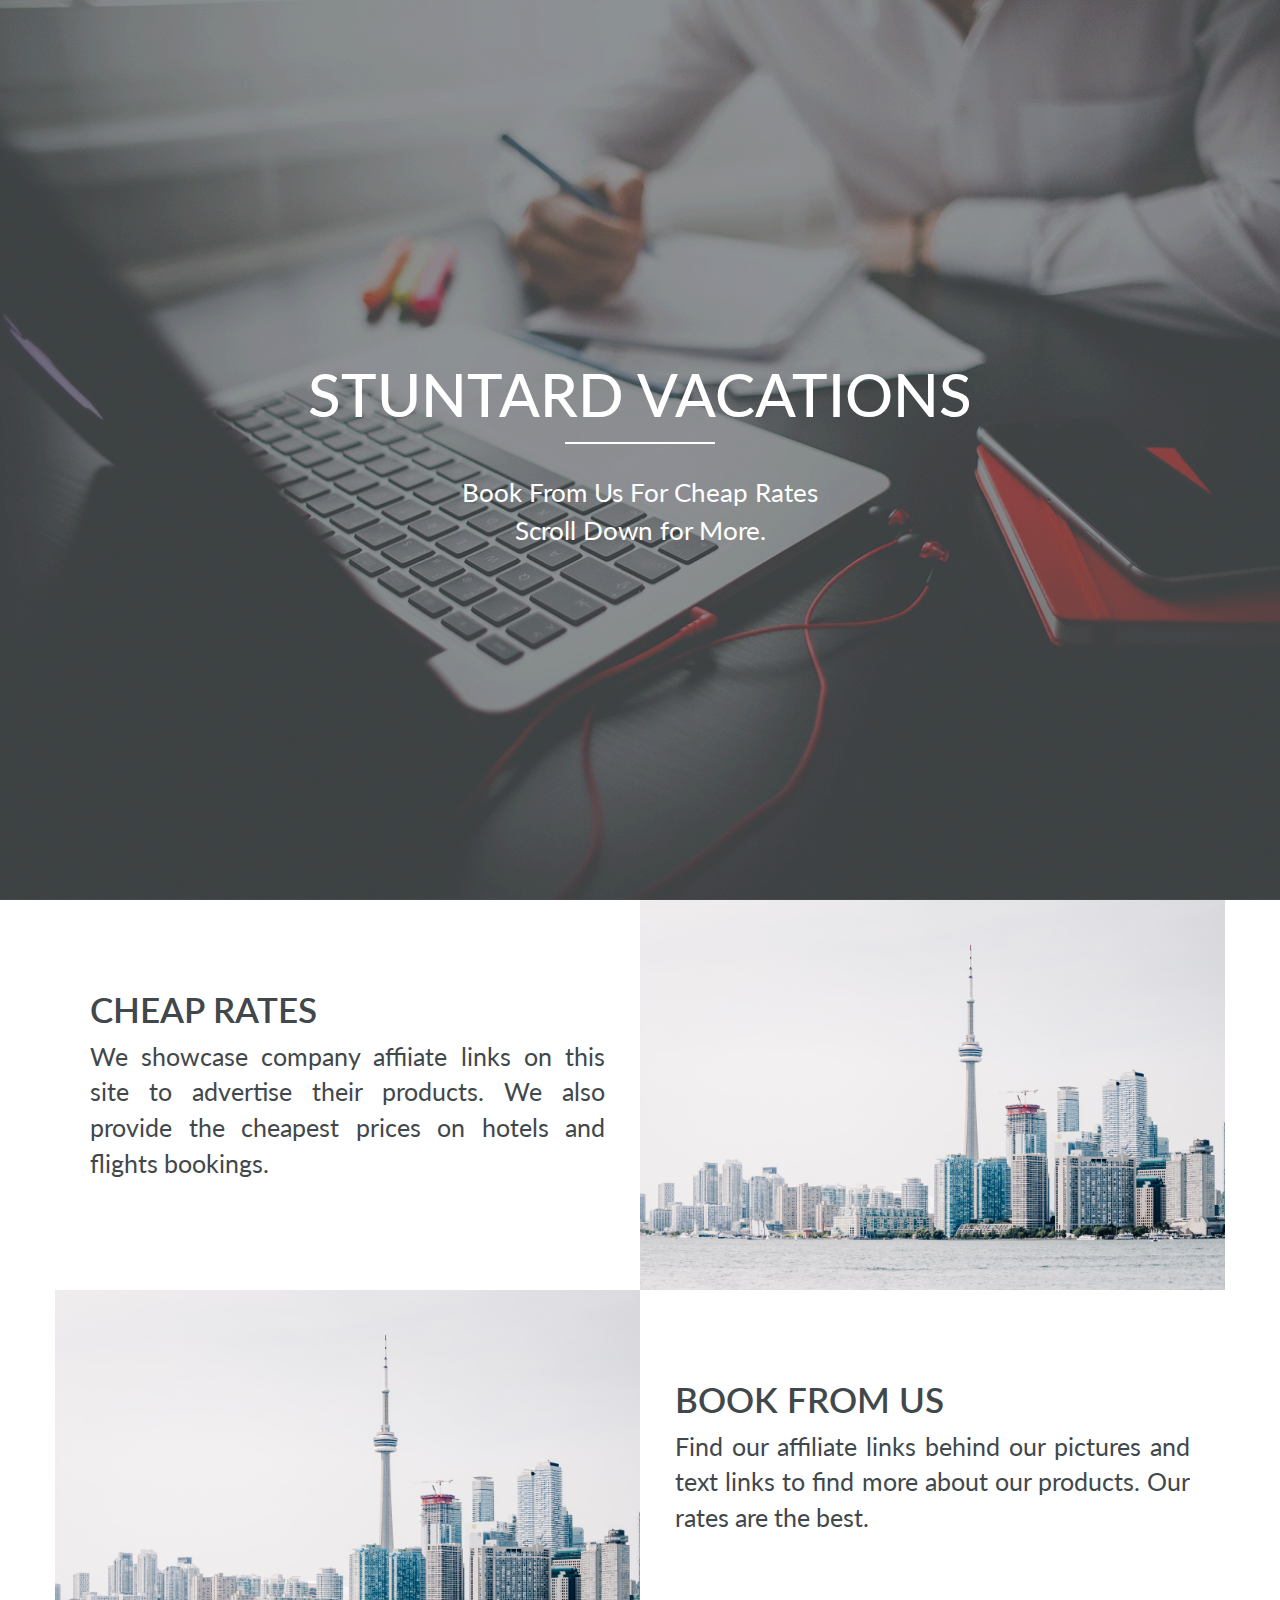
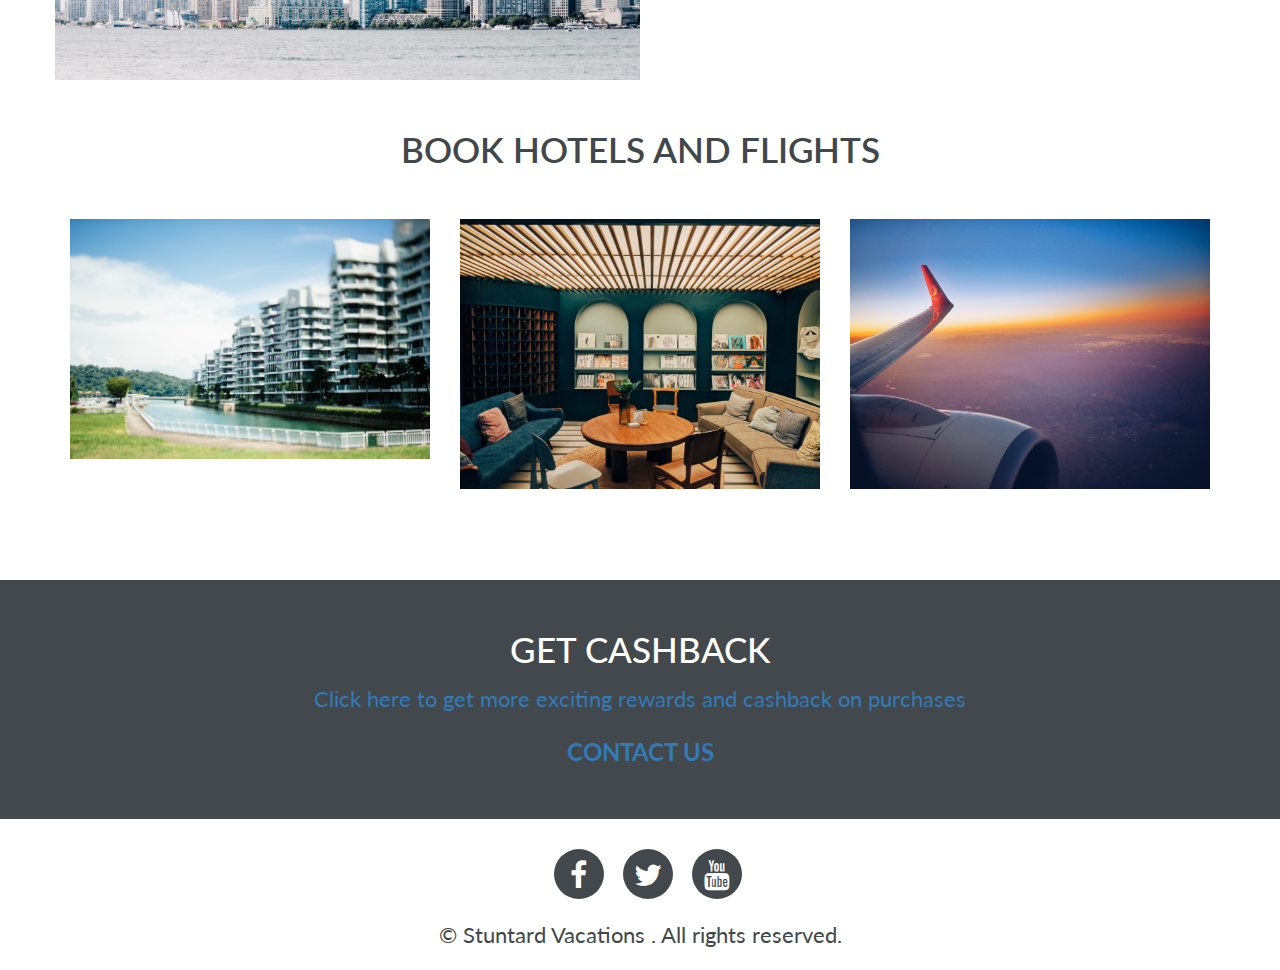
<file: index.html>
<!DOCTYPE html>
<html>
<head>
	<title>Stuntard Vacations</title>

	<!-- Bootstrap CSS -->
	<link rel="stylesheet" type="text/css" href="css/bootstrap.min.css">

	<!-- Goggle Font -->
	<link href='https://fonts.googleapis.com/css?family=Lato:400,700,900,300' rel='stylesheet' type='text/css'>

	<!-- Font Css -->
	<link rel="stylesheet" type="text/css" href="css/font-awesome.min.css">

	<!-- Custom CSS -->
	<link rel="stylesheet" type="text/css" href="css/style.css">

	<!-- Animation Css -->
	<link rel="stylesheet" href="css/animate.css">

</head>
<body>
<header>
	<div id="homeFullScreen">
		<div class="header-text">
			<h1>Stuntard Vacations </h1>
			<div class="vertical-line"></div>
			<p>
				Book From Us For Cheap Rates
				<br />
				Scroll Down for More.
			</p>
		</div><!-- End HeaderText -->
	</div><!-- End homeFullScreen -->
</header><!-- End Header -->

<!-- Feature -->

<section class="feature">
	<div class="container">
		<div class="row">
			<div class="col-md-6 col-sm-6">
				<div class="feature-box">
					<h1>Cheap Rates</h1>
					<p>We showcase company affiiate links on this site to advertise their products. We also provide the cheapest prices on hotels and flights bookings.</p>
				</div>
			</div><!-- End col-md-6 -->
			<div class="col-md-6 col-sm-6 nopadding">
				<a href = "https://www.hotel.de/?customerid=1074000001&utm_source=partner&utm_medium=affiliate"><img src="images/scott-webb-VL-OvBppmzI-unsplash.jpg"></a>
			</div><!-- End col-md-6 -->

			<div class="clearfix"></div><!-- End clearfix -->

			<div class="col-md-6 col-sm-6 nopadding">
				<a href = "https://www.hotel.de/?customerid=1074000001&utm_source=partner&utm_medium=affiliate"><img src="images/scott-webb-VL-OvBppmzI-unsplash.jpg"></a>
			</div><!-- End col-md-6 -->
			<div class="col-md-6 col-sm-6">
				<div class="feature-box">
					<h1>Book From Us</h1>
					<p>Find our affiliate links behind our pictures and text links to find more about our products. Our rates are the best.</p>
				</div>
			</div><!-- End col-md-6 -->
		</div>
	</div>
</section>

<!-- portfolio -->

<section class="portfolio">
	<div class="container">
		<div class="row">
			<div class="col-md-12">
				<h1 class="heading">Book Hotels and Flights</h1>
			</div><!-- End col-md-12 -->

			<div class="col-md-4 col-sm-4">
				<a href = "https://www.hotel.de/?customerid=1074000001&utm_source=partner&utm_medium=affiliate"><img src="images/chuttersnap-EXcxUgVlkHs-unsplash.jpg"></a>
			</div><!-- End col-md-4 -->
			<div class="col-md-4 col-sm-4">
				<a href = "https://www.hotel.de/?customerid=1074000001&utm_source=partner&utm_medium=affiliate"><img src="images/note-thanun-LMd7IfbnPsU-unsplash.jpg"></a>
			</div><!-- End col-md-4 -->
			<div class="col-md-4 col-sm-4 last-img">
				<a href = "https://www.hotel.de/?customerid=1074000001&utm_source=partner&utm_medium=affiliate"><img src="images/kaysha-7SJ24H5zr1A-unsplash.jpg"></a>
			</div><!-- End col-md-4 -->

			<div class="clearfix"></div><!-- End clearfix -->

			<div class="col-md-4 col-sm-4">
				<!--<img src="images/bao-menglong-b75FBg97dU0-unsplash.jpg">-->
			</div><!-- End col-md-4 -->
			<div class="col-md-4 col-sm-4">
				<!--<img src="images/note-thanun-LMd7IfbnPsU-unsplash.jpg">-->
			</div><!-- End col-md-4 -->
			<div class="col-md-4 col-sm-4 last-img">
				<!--<img src="images/scott-webb-VL-OvBppmzI-unsplash.jpg"> -->
			</div><!-- End col-md-4 -->
		</div><!-- End row -->
	</div><!-- End container -->
</section>

<!-- Call to Action -->
<section class="call-top-action text-center">
	<div class="container">
		<div class="row">
			<div class="col-md-12">
				<h1>get cashback</h1>
				<p><a href="http://www.topcashback.de"> Click here to get more exciting rewards and cashback on purchases </a>
				<br />
				 </p>
				<span><a href="contact.html">CONTACT US</a></span>
			</div><!-- End col-md-12 -->
		</div><!-- End row -->
	</div><!-- End container -->
</section>

<!-- Footer -->
<footer>
	<ul class="in-line">
		<li><a href="#"><span><i class="fa fa-facebook"></i></span></a></li>
		<li><a href="#"><span><i class="fa fa-twitter"></i></span></a></li>
		<li><a href="#"><span><i class="fa fa-youtube"></i></span></a></li>
	</ul>
	<span class="copyright">&#169; Stuntard Vacations . All rights reserved. <!-- Design By <a href="http://templatestock.co">Templatestock.co</a></span>-->
</footer>
	



<!-- Main JS -->
<script type="text/javascript" src="js/jquery-main.js"></script>

<!-- Bootstrap JS -->
<script type="text/javascript" src="js/bootstrap.min.js"></script>

<!-- Animation JS -->
<script type="text/javascript" src="js/wow.min.js"></script>

<!-- Custom JS -->
<script type="text/javascript" src="js/custom.js"></script>


</body>
</html>
</file>
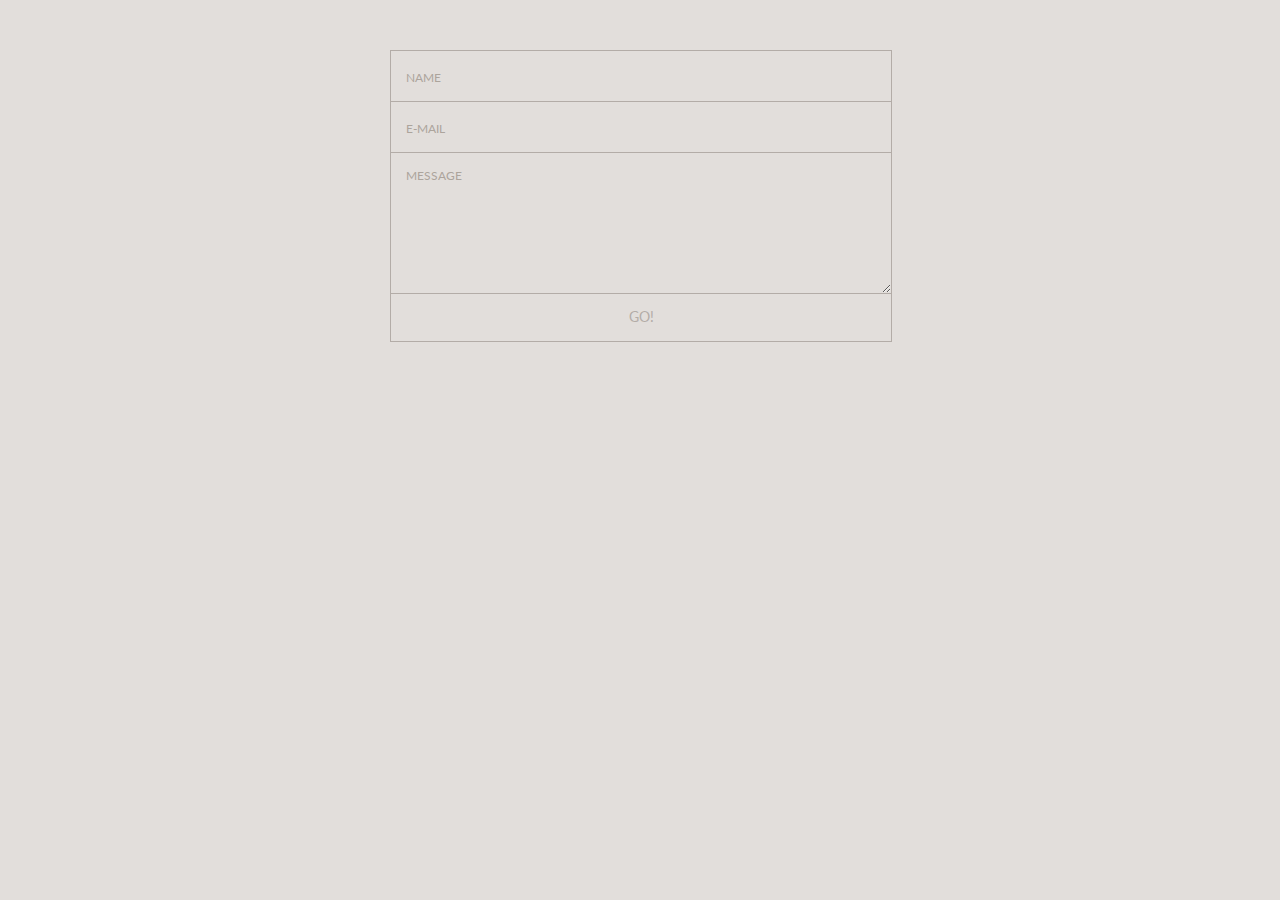
<file: contact.html>
<!DOCTYPE html>
<html>
<head>
<style>

@import url(https://fonts.googleapis.com/css?family=Lato:100,300,400);

input::-webkit-input-placeholder, textarea::-webkit-input-placeholder {
  color: #aca49c;
  font-size: 0.875em;
}

input:focus::-webkit-input-placeholder, textarea:focus::-webkit-input-placeholder {
  color: #bbb5af;
}

input::-moz-placeholder, textarea::-moz-placeholder {
  color: #aca49c;
  font-size: 0.875em;
}

input:focus::-moz-placeholder, textarea:focus::-moz-placeholder {
  color: #bbb5af;
}

input::placeholder, textarea::placeholder {
  color: #aca49c;
  font-size: 0.875em;
}

input:focus::placeholder, textarea::focus:placeholder {
  color: #bbb5af;
}

input::-ms-placeholder, textarea::-ms-placeholder {
  color: #aca49c;
  font-size: 0.875em;
}

input:focus::-ms-placeholder, textarea:focus::-ms-placeholder {
  color: #bbb5af;
}

/* on hover placeholder */

input:hover::-webkit-input-placeholder, textarea:hover::-webkit-input-placeholder {
  color: #e2dedb;
  font-size: 0.875em;
}

input:hover:focus::-webkit-input-placeholder, textarea:hover:focus::-webkit-input-placeholder {
  color: #cbc6c1;
}

input:hover::-moz-placeholder, textarea:hover::-moz-placeholder {
  color: #e2dedb;
  font-size: 0.875em;
}

input:hover:focus::-moz-placeholder, textarea:hover:focus::-moz-placeholder {
  color: #cbc6c1;
}

input:hover::placeholder, textarea:hover::placeholder {
  color: #e2dedb;
  font-size: 0.875em;
}

input:hover:focus::placeholder, textarea:hover:focus::placeholder {
  color: #cbc6c1;
}

input:hover::placeholder, textarea:hover::placeholder {
  color: #e2dedb;
  font-size: 0.875em;
}

input:hover:focus::-ms-placeholder, textarea:hover::focus:-ms-placeholder {
  color: #cbc6c1;
}

body {
  font-family: 'Lato', sans-serif;
  background: #e2dedb;
  color: #b3aca7;
}

header {
  position: relative;
  margin: 100px 0 25px 0;
  font-size: 2.3em;
  text-align: center;
  letter-spacing: 7px;
}

#form {
  position: relative;
  width: 500px;
  margin: 50px auto 100px auto;
}

input {
  font-family: 'Lato', sans-serif;
  font-size: 0.875em;
  width: 470px;
  height: 50px;
  padding: 0px 15px 0px 15px;
  
  background: transparent;
  outline: none;
  color: #726659;
  
  border: solid 1px #b3aca7;
  border-bottom: none;
  
  transition: all 0.3s ease-in-out;
  -webkit-transition: all 0.3s ease-in-out;
  -moz-transition: all 0.3s ease-in-out;
  -ms-transition: all 0.3s ease-in-out;
}

input:hover {
  background: #b3aca7;
  color: #e2dedb;
}

textarea {
  width: 470px;
  max-width: 470px;
  height: 110px;
  max-height: 110px;
  padding: 15px;
  
  background: transparent;
  outline: none;
  
  color: #726659;
  font-family: 'Lato', sans-serif;
  font-size: 0.875em;
  
  border: solid 1px #b3aca7;
  
  transition: all 0.3s ease-in-out;
  -webkit-transition: all 0.3s ease-in-out;
  -moz-transition: all 0.3s ease-in-out;
  -ms-transition: all 0.3s ease-in-out;
}

textarea:hover {
  background: #b3aca7;
  color: #e2dedb;
}

#submit {
  width: 502px;
  
  padding: 0;
  margin: -5px 0px 0px 0px;
  
  font-family: 'Lato', sans-serif;
  font-size: 0.875em;
  color: #b3aca7;
  
  outline:none;
  cursor: pointer;
  
  border: solid 1px #b3aca7;
  border-top: none;
}

#submit:hover {
  color: #e2dedb;
}

</style>
</head>
<body>

<form action="process.php" method="post" id="form" class="topBefore" data-netlify="true">
		
		  <input id="name" type="text" name="Name:" placeholder="NAME">
		  <input id="email" type="text" name="E-mail:" placeholder="E-MAIL">
		  <textarea id="message" name="Message:" type="text" placeholder="MESSAGE"></textarea>
		<input id="submit" name="btn-send" type="submit" value="GO!">
  
</form>

</body>
</html>
</file>
<file: css/style.css>
/*
	Rocket Internet by TEMPLATE STOCK
    templatestock.co @templatestock
	Released for free under the Creative Commons Attribution 3.0 license (templated.co/license)
*/

/* Typography CSS */
body
{
    font-family: 'Lato', sans-serif;
    color: #41484b;
}



/* Heder */
#homeFullScreen {
    width: 100%;
    background-repeat: no-repeat;
    background-attachment: scroll;
    background-size: cover;
    background-position: top center;
}

#homeFullScreen {
    background-image: url('../images/fernando-alvarez-rodriguez-M7GddPqJowg-unsplash.jpg');
    overflow: hidden;
}

#homeFullScreen {
    display: table-cell;
    vertical-align: middle;
    text-align: center;
    margin: auto;
}

.header-text h1
{
    font-size: 60px;
    color: #fff;
    text-transform: uppercase;
}

.header-text .vertical-line
{
    height: 2px;
    background-color: #fff;
    width: 150px;
    margin: 0 auto;
    margin-top: 15px;
    margin-bottom: 30px;
}

.header-text p
{
    font-size: 26px;
    color: #fff;
}


/* feature */
.feature img
{
    width: 100%;
}

.nopadding {
   padding: 0 !important;
   margin: 0 !important;
}

.feature-box
{
    padding: 20px;
}

.feature-box h1
{
    font-size: 35px;
    text-transform: uppercase;
    font-weight: 600;   
    margin-top: 2em;
}

.feature-box p
{
    font-size: 25px;
    text-align: justify;
}

/* Portfolio */
.portfolio .heading
{
    font-size: 35px;
    text-transform: uppercase;
    font-weight: 600;
    text-align: center;
    margin: 50px 0px;
}

.portfolio img
{
    width: 100%;
    cursor: pointer;
}

.portfolio .last-img
{
    margin-bottom: 20px;
}

/* Call to Action */
.call-top-action
{
    background-color: #42484c;
    color: #fff;
    padding: 50px 0px;
    margin-top: 50px;
}

.call-top-action h1
{
    font-size: 35px;
    text-transform: uppercase;
    margin-bottom: 25px;
    margin: 0px;
}

.call-top-action p
{
    font-size: 22px;
    margin-bottom: 20px;
}

.call-top-action span
{

    font-size: 24px;
    font-weight: bold;
}

/* Footer */
footer
{
    text-align: center;
    margin-top: 30px;
}

footer ul
{
    padding: 0px;
    list-style: none;
    margin: 20px;
}

footer ul li
{
    display: inline-block;
    margin-left: 15px;
}

footer ul li a span
{
    width: 50px;
    height: 50px;
    background: #42484C;
    display: block;
    font-size: 30px;
    line-height: 50px;
    color: #fff;
    border-radius: 50%;
}

footer .copyright
{
    font-size: 22px;
    margin-bottom: 20px;
    display: block;
}



/* Extra Small devices  */
@media (max-width: 480px) {
	
}

/* Extra Small devices  */
@media (max-width: 767px) {
    .header-text h1 {
        font-size: 45px;
    }

    .header-text .vertical-line {        
        margin-top: 15px;
        margin-bottom: 15px;
    }

    .header-text p {
        font-size: 20px;
        color: #fff;
    }

    .feature-box {
        padding: 0px;
    }

    .feature-box h1 {
        font-size: 25px;
        margin-top: 2em;
    }

    .feature-box p {
        font-size: 20px;
        text-align: justify;
    }

    .nopadding {
        padding: 15px !important;
        margin: 0 !important;
    }

    .portfolio img {        
        margin-bottom: 15px;
    }

    .call-top-action h1 {
        font-size: 24px;
        text-transform: uppercase;
        margin-bottom: 15px !important;
        margin: 0px;
    }

    .call-top-action p {
        font-size: 14px;
        margin-bottom: 10px;
    }

    .call-top-action span {
        font-size: 15px;
        font-weight: bold;
    }

    footer ul li a span {
        width: 40px;
        height: 40px;
        background: #42484C;
        display: block;
        font-size: 22px;
        line-height: 40px;
        color: #fff;
        border-radius: 50%;
    }

    footer .copyright {
        font-size: 16px;
        margin-bottom: 20px;
        display: block;
    }
}


/* Small devices (tablets, 768px and up) */
@media (min-width: 768px) {  
    .header-text h1 {
        font-size: 45px;
    }

    .header-text p {
        font-size: 20px;
        color: #fff;
    }

    .feature-box h1 {
        font-size: 25px;
        text-transform: uppercase;
        font-weight: 600;
        margin-top: 1em;
    }
	
    .feature-box p {
        font-size: 18px;
        text-align: justify;
    }

    .call-top-action h1 {
        font-size: 25px;
        text-transform: uppercase;
        margin-bottom: 13px !important;
        margin: 0px;
    }

    .call-top-action p {
        font-size: 14px;
        margin-bottom: 13px;
    }

    .call-top-action span {
        font-size: 17px;
        font-weight: bold;
    }

    footer {
        text-align: center;
        margin-top: 23px;
    }

    footer ul li a span {
        width: 40px;
        height: 40px;
        background: #42484C;
        display: block;
        font-size: 22px;
        line-height: 40px;
        color: #fff;
        border-radius: 50%;
    }   

    footer .copyright {
        font-size: 18px;
    }



}

/* Medium devices (desktops, 992px and up) */
@media (min-width: 992px) { 
    .feature-box {
        padding: 10px;
    }

    .feature-box h1 {
        font-size: 30px;    
    }

    .feature-box p {
        font-size: 20px;
    }

    .call-top-action p
    {
        font-size: 19px;
    }

    .call-top-action h1 {
        font-size: 30px;
       margin-bottom: 15px !important;
    }

    .call-top-action span {
        font-size: 20px;
    }
}

/* Large devices (large desktops, 1200px and up) */
@media (min-width: 1200px) {
    /* Typography CSS */
body
{
    font-family: 'Lato', sans-serif;
    color: #41484b;
}



/* Heder */
#homeFullScreen {
    width: 100%;
    background-repeat: no-repeat;
    background-attachment: scroll;
    background-size: cover;
    background-position: top center;
}

#homeFullScreen {
    background-image: url('../images/header.png');
    overflow: hidden;
}

#homeFullScreen {
    display: table-cell;
    vertical-align: middle;
    text-align: center;
    margin: auto;
}

.header-text h1
{
    font-size: 60px;
    color: #fff;
    text-transform: uppercase;
}

.header-text .vertical-line
{
    height: 2px;
    background-color: #fff;
    width: 150px;
    margin: 0 auto;
    margin-top: 15px;
    margin-bottom: 30px;
}

.header-text p
{
    font-size: 26px;
    color: #fff;
}


/* feature */
.feature img
{
    width: 100%;
}

.nopadding {
   padding: 0 !important;
   margin: 0 !important;
}

.feature-box
{
    padding: 20px;
}

.feature-box h1
{
    font-size: 35px;
    text-transform: uppercase;
    font-weight: 600;   
    margin-top: 2em;
}

.feature-box p
{
    font-size: 25px;
    text-align: justify;
}

/* Portfolio */
.portfolio .heading
{
    font-size: 35px;
    text-transform: uppercase;
    font-weight: 600;
    text-align: center;
    margin: 50px 0px;
}

.portfolio img
{
    width: 100%;
    cursor: pointer;
}

.portfolio .last-img
{
    margin-bottom: 20px;
}

/* Call to Action */
.call-top-action
{
    background-color: #42484c;
    color: #fff;
    padding: 50px 0px;
    margin-top: 50px;
}

.call-top-action h1
{
    font-size: 35px;
    text-transform: uppercase;
    margin-bottom: 25px;
    margin: 0px;
}

.call-top-action p
{
    font-size: 22px;
    margin-bottom: 20px;
}

.call-top-action span
{

    font-size: 24px;
    font-weight: bold;
}

/* Footer */
footer
{
    text-align: center;
    margin-top: 30px;
}

footer ul
{
    padding: 0px;
    list-style: none;
    margin: 20px;
}

footer ul li
{
    display: inline-block;
    margin-left: 15px;
}

footer ul li a span
{
    width: 50px;
    height: 50px;
    background: #42484C;
    display: block;
    font-size: 30px;
    line-height: 50px;
    color: #fff;
    border-radius: 50%;
}

footer .copyright
{
    font-size: 22px;
    margin-bottom: 20px;
    display: block;
}


}
</file>
